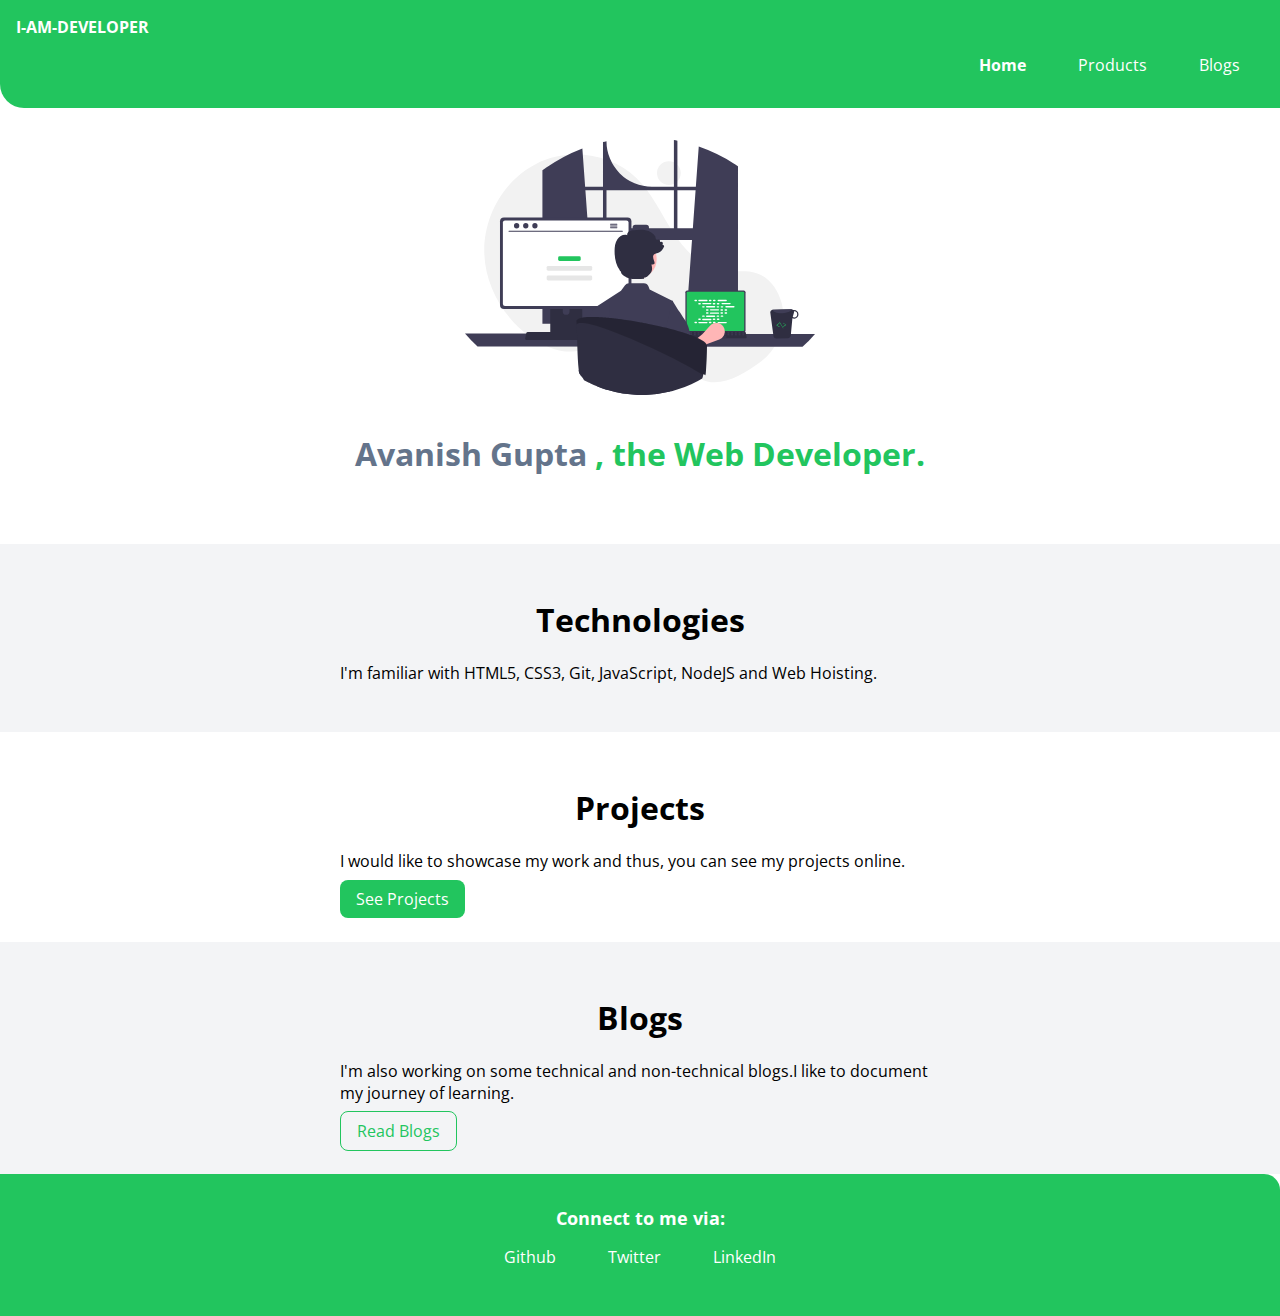
<file: index.html>
<!DOCTYPE html>
<html lang="en">
  <head>
    <meta charset="UTF-8" />
    <meta http-equiv="X-UA-Compatible" content="IE=edge" />
    <meta name="viewport" content="width=device-width, initial-scale=1.0" />
    <title>Home | Avanish-Gupta</title>

    <link rel="stylesheet" href="style.css" />
  </head>
  <body>
    <nav class="navigation container">
      <div class="nav-brand">I-AM-DEVELOPER</div>
      <ul class="list-non-bullet nav-pills">
        <li class="list-item-inline">
          <a class="link link-active" href="/">Home</a>
        </li>

        <li class="list-item-inline">
          <a class="link" href="projects.html">Products</a>
        </li>

        <li class="list-item-inline">
          <a class="link" href="blogs.html">Blogs</a>
        </li>
      </ul>
    </nav>

    <header class="hero">
      <img class="hero-img" src="images/programming_Image.svg" alt="" />
      <h1 class="hero-heading">
        Avanish Gupta <span class="heading-inverted">, the Web Developer.</span>
      </h1>
    </header>

    <section class="section ow">
      <div class="container container-center">
        <h1>Technologies</h1>
        <p>
          I'm familiar with HTML5, CSS3, Git, JavaScript, NodeJS and Web
          Hoisting.
        </p>
      </div>
    </section>

    <section class="section">
      <div class="container container-center">
        <h1>Projects</h1>
        <p>
          I would like to showcase my work and thus, you can see my projects
          online.
        </p>
        <a class="link link-primary" href="projects.html">See Projects</a>
      </div>
    </section>

    <section class="section ow">
      <div class="container container-center">
        <h1>Blogs</h1>
        <p>
          I'm also working on some technical and non-technical blogs.I like to
          document my journey of learning.
        </p>
        <a class="link link-secondary" href="blogs.html">Read Blogs</a>
      </div>
    </section>

    <footer class="footer">
      <!-- in footer , DONOT USE h1,h2 tags -->
      <div class="footer-header">Connect to me via:</div>
      <ul class="social-links list-non-bullet">
        <li class="list-item-inline">
          <a class="link" href="https://github.com/Avanish-Gupta-CSE">
            Github
          </a>
        </li>
        <li class="list-item-inline">
          <a class="link" href="https://twitter.com/Awaken_Rider"> Twitter </a>
        </li>
        <li class="list-item-inline">
          <a
            class="link"
            href="https://www.linkedin.com/in/avanish-gupta-aa26341ba/"
          >
            LinkedIn
          </a>
        </li>
      </ul>
    </footer>
  </body>
</html>
</file>
<file: style.css>
@import url('https://fonts.googleapis.com/css2?family=Open+Sans:wght@400;700&display=swap');

:root{
    --primary-color:#22c55e;
    --dark-grey:#64748b;
    --off-white:#f3f4f6;
}

body
{
    font-family: 'Open Sans', sans-serif;
    margin: 0rem;
}

hr{
    margin: 2rem 0rem;
}

/*  container  */
.container{
    padding-left: 1rem;
    padding-right: 1rem;
}

.container-center{
    max-width: 600px;
    margin: auto;
}

/* links */
.link{
    text-decoration: none;
    padding: 0.5rem 1rem;  /*top-right-bottom-left*/
}

.link-primary{
    background-color: var(--primary-color);
    border-radius: 0.5rem;
    color:white;
}

.link-secondary{
    color: var(--primary-color);
    border-radius: 0.5rem;
    border: 1px solid var(--primary-color);
}

/* lists */

.list-non-bullet{
    list-style: none;
}

.list-item-inline{
    display: inline;
    padding: 0rem 0.5rem;
}

/* nav */
.navigation {
    background-color: var(--primary-color);
    color: white;
    padding: 1rem;
    border-bottom-left-radius: 1.5rem;
}

.navigation .nav-brand
{
    font-weight: bold;
    /* font-size: 1.1rem; */
}

.navigation .link{
    color: white;
}

.navigation .nav-pills
{
    text-align: right;
}

.navigation .link-active
{
    font-weight: bold;
}

/* header  */
 .hero{
    padding: 2rem;
 }

 .hero .hero-img
 {
    max-width: 350px;
    display: block;
    margin: auto;
    
 }

 .hero .hero-heading
 {
    padding: 1rem;
    color: var(--dark-grey);
    text-align: center;
 }

 .hero .hero-heading .heading-inverted
 {
    color: var(--primary-color);
 }

 /* section */
 .section
 {
    padding: 2rem;
 }

 .section h1
 {
    text-align: center;
 }

 .ow
 {
    background-color: var(--off-white);
 }

 /* footer */
 .footer
 {
    background-color: var(--primary-color);
    padding: 2rem 1rem;
    text-align: center;
    color: white;
    border-top-right-radius: 1rem;
 }

 .footer .link
 {
    color: white;
 }

 .footer ul
 {
    padding-inline-start: 0rem;
 }

 .footer .footer-header
 {
    font-weight: bold;
    font-size: large;
 }
</file>
